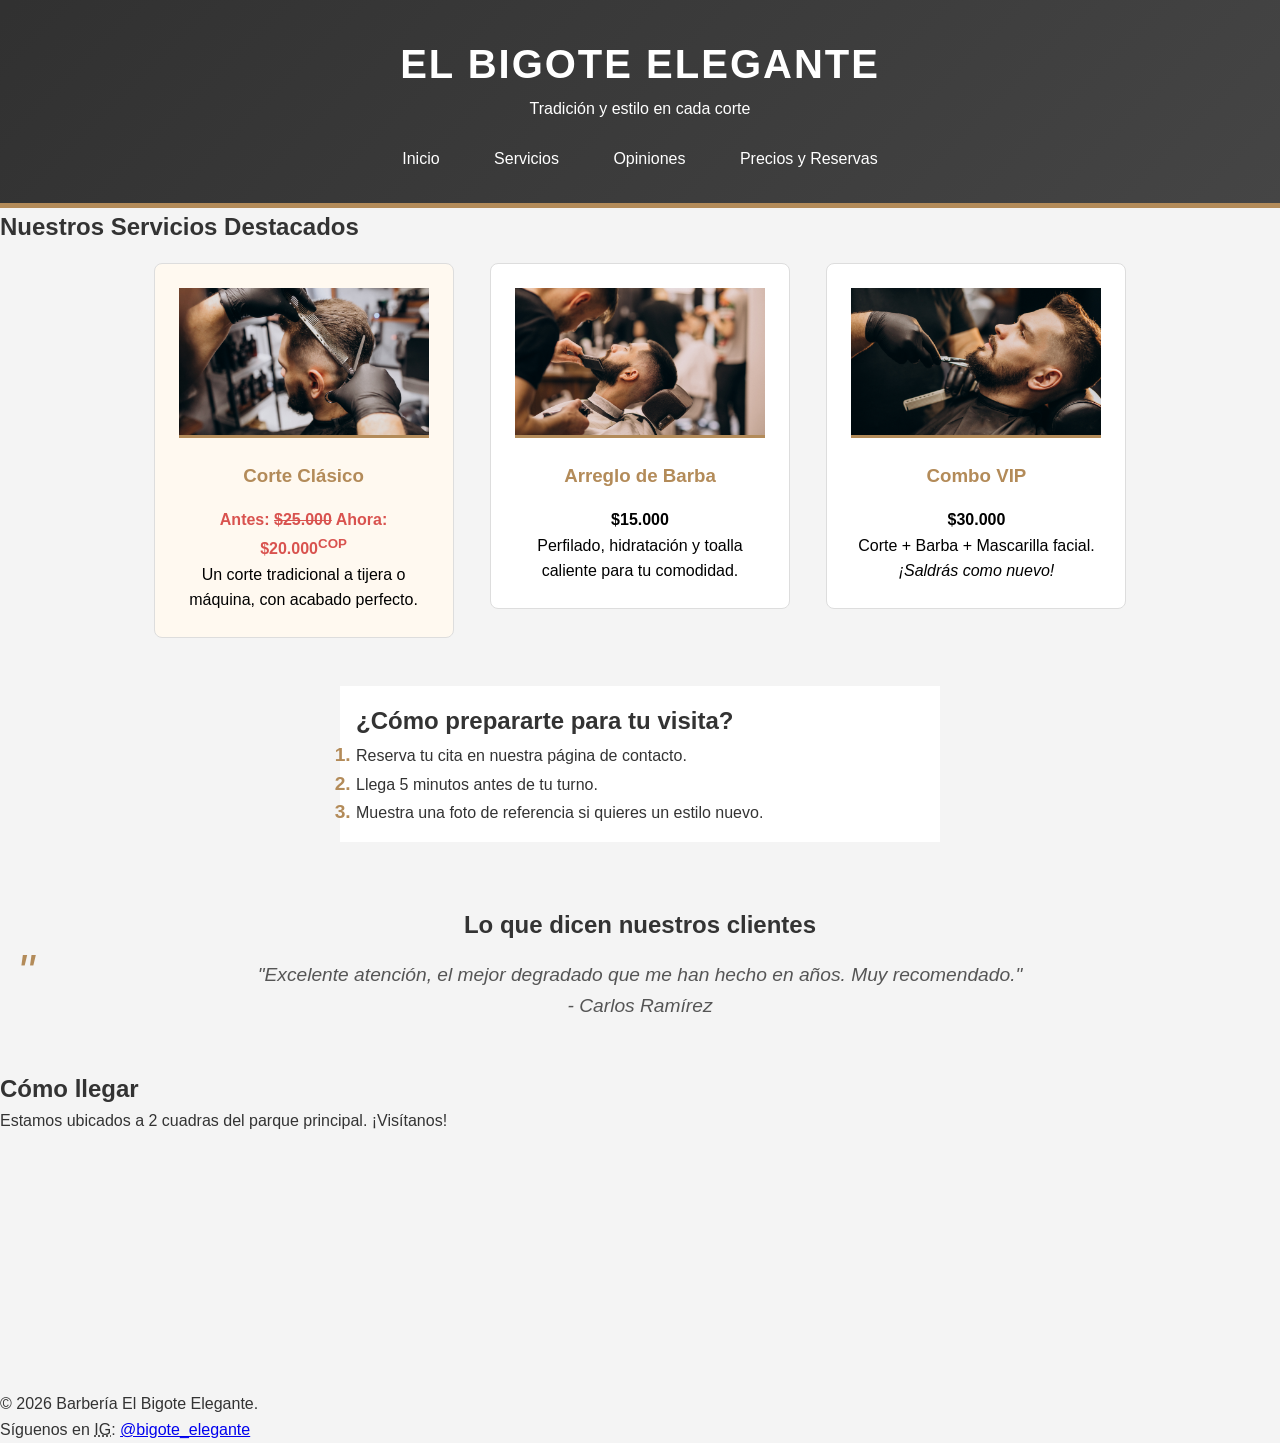
<file: index.html>
<!DOCTYPE html>
<html lang="es">
<head>
    <meta charset="UTF-8">
    <meta name="viewport" content="width=device-width, initial-scale=1.0">
    <title>Barbería El Bigote Elegante | Inicio</title>
    <meta name="description" content="La mejor barbería clásica del barrio. Cortes modernos, arreglo de barba y atención de primera.">
    <!-- Enlace a la hoja de estilos externa -->
    <link rel="stylesheet" href="css/styles.css">
</head>
<body>

    <!-- ================= ENCABEZADO Y NAVEGACIÓN ================= -->
    <header class="encabezado">
        <h1 class="encabezado__titulo">El Bigote Elegante</h1>
        <p class="encabezado__subtitulo">Tradición y estilo en cada corte</p>
        
        <nav class="navegacion">
            <!-- Lista desordenada obligatoria -->
            <ul class="navegacion__lista">
                <li><a href="index.html">Inicio</a></li>
                <li><a href="#servicios">Servicios</a></li>
                <li><a href="#testimonios">Opiniones</a></li>
                <li><a href="contacto.html">Precios y Reservas</a></li> <!-- Enlace a la segunda página -->
            </ul>
        </nav>
    </header>

    <main>
        <!-- ================= SECCIÓN DE SERVICIOS ================= -->
        <!-- Ancla destino -->
        <section id="servicios" class="servicios">
            <h2>Nuestros Servicios Destacados</h2>
            
            <div class="servicios__contenedor">
                <!-- Tarjeta 1 -->
                <article class="tarjeta tarjeta--promo">
                    <img src="images/corte.jpg" alt="Hombre recibiendo un corte de cabello moderno" class="tarjeta__imagen">
                    <h3 class="tarjeta__titulo">Corte Clásico</h3>
                    <!-- Etiqueta s (tachado) para precio anterior y sup para superíndice -->
                    <p class="precio">Antes: <s>$25.000</s> <strong class="precio--destacado">Ahora: $20.000<sup>COP</sup></strong></p>
                    <p>Un corte tradicional a tijera o máquina, con acabado perfecto.</p>
                </article>

                <!-- Tarjeta 2 -->
                <article class="tarjeta">
                    <img src="images/barba.jpg" alt="Barbero arreglando la barba de un cliente" class="tarjeta__imagen">
                    <h3 class="tarjeta__titulo">Arreglo de Barba</h3>
                    <p class="precio"><strong>$15.000</strong></p>
                    <p>Perfilado, hidratación y toalla caliente para tu comodidad.</p>
                </article>

                <!-- Tarjeta 3 -->
                <article class="tarjeta">
                    <img src="images/combo.jpg" alt="Cliente feliz con corte y barba" class="tarjeta__imagen">
                    <h3 class="tarjeta__titulo">Combo VIP</h3>
                    <p class="precio"><strong>$30.000</strong></p>
                    <p>Corte + Barba + Mascarilla facial. <em>¡Saldrás como nuevo!</em></p>
                </article>
            </div>
        </section>

        <!-- ================= SECCIÓN DE INFORMACIÓN Y CITAS ================= -->
        <aside class="informacion-extra">
            <h2>¿Cómo prepararte para tu visita?</h2>
            <!-- Lista ordenada obligatoria -->
            <ol class="lista-pasos">
                <li>Reserva tu cita en nuestra página de contacto.</li>
                <li>Llega 5 minutos antes de tu turno.</li>
                <li>Muestra una foto de referencia si quieres un estilo nuevo.</li>
            </ol>
        </aside>

        <section id="testimonios" class="testimonios">
            <h2>Lo que dicen nuestros clientes</h2>
            <!-- Uso de blockquote y cite obligatorio -->
            <blockquote class="testimonios__cita">
                "Excelente atención, el mejor degradado que me han hecho en años. Muy recomendado."
                <br>
                <cite>- Carlos Ramírez</cite>
            </blockquote>
        </section>

        <section class="ubicacion">
            <h2>Cómo llegar</h2>
            <p>Estamos ubicados a 2 cuadras del parque principal. ¡Visítanos!</p>
            <!-- Iframe obligatorio -->
            <iframe 
                src="https://www.google.com/maps/embed?pb=!1m18!1m12!1m3!1d15836.438253163456!2d-73.1798!3d7.0673!2m3!1f0!2f0!3f0!3m2!1i1024!2i768!4f13.1!3m3!1m2!1s0x8e683f120e290f1d%3A0xc3f6087b0a88096e!2zR2lyw7NuLCBTYW50YW5kZXIsIENvbG9tYmlh!5e0!3m2!1ses!2s!4v1710000000000" 
                width="100%" 
                height="250" 
                style="border:0;" 
                allowfullscreen="" 
                loading="lazy" 
                referrerpolicy="no-referrer-when-downgrade"
                title="Mapa de ubicación de la barbería en Girón">
            </iframe>
        </section>
    </main>

    <!-- ================= PIE DE PÁGINA ================= -->
    <footer class="pie-pagina">
        <p>&copy; 2026 Barbería El Bigote Elegante.</p>
        <!-- Uso de abbr y enlace externo obligatorio -->
        <p>Síguenos en <abbr title="Instagram">IG</abbr>: <a href="https://instagram.com" target="_blank" rel="noopener noreferrer">@bigote_elegante</a></p>
    </footer>

</body>
</html>
</file>
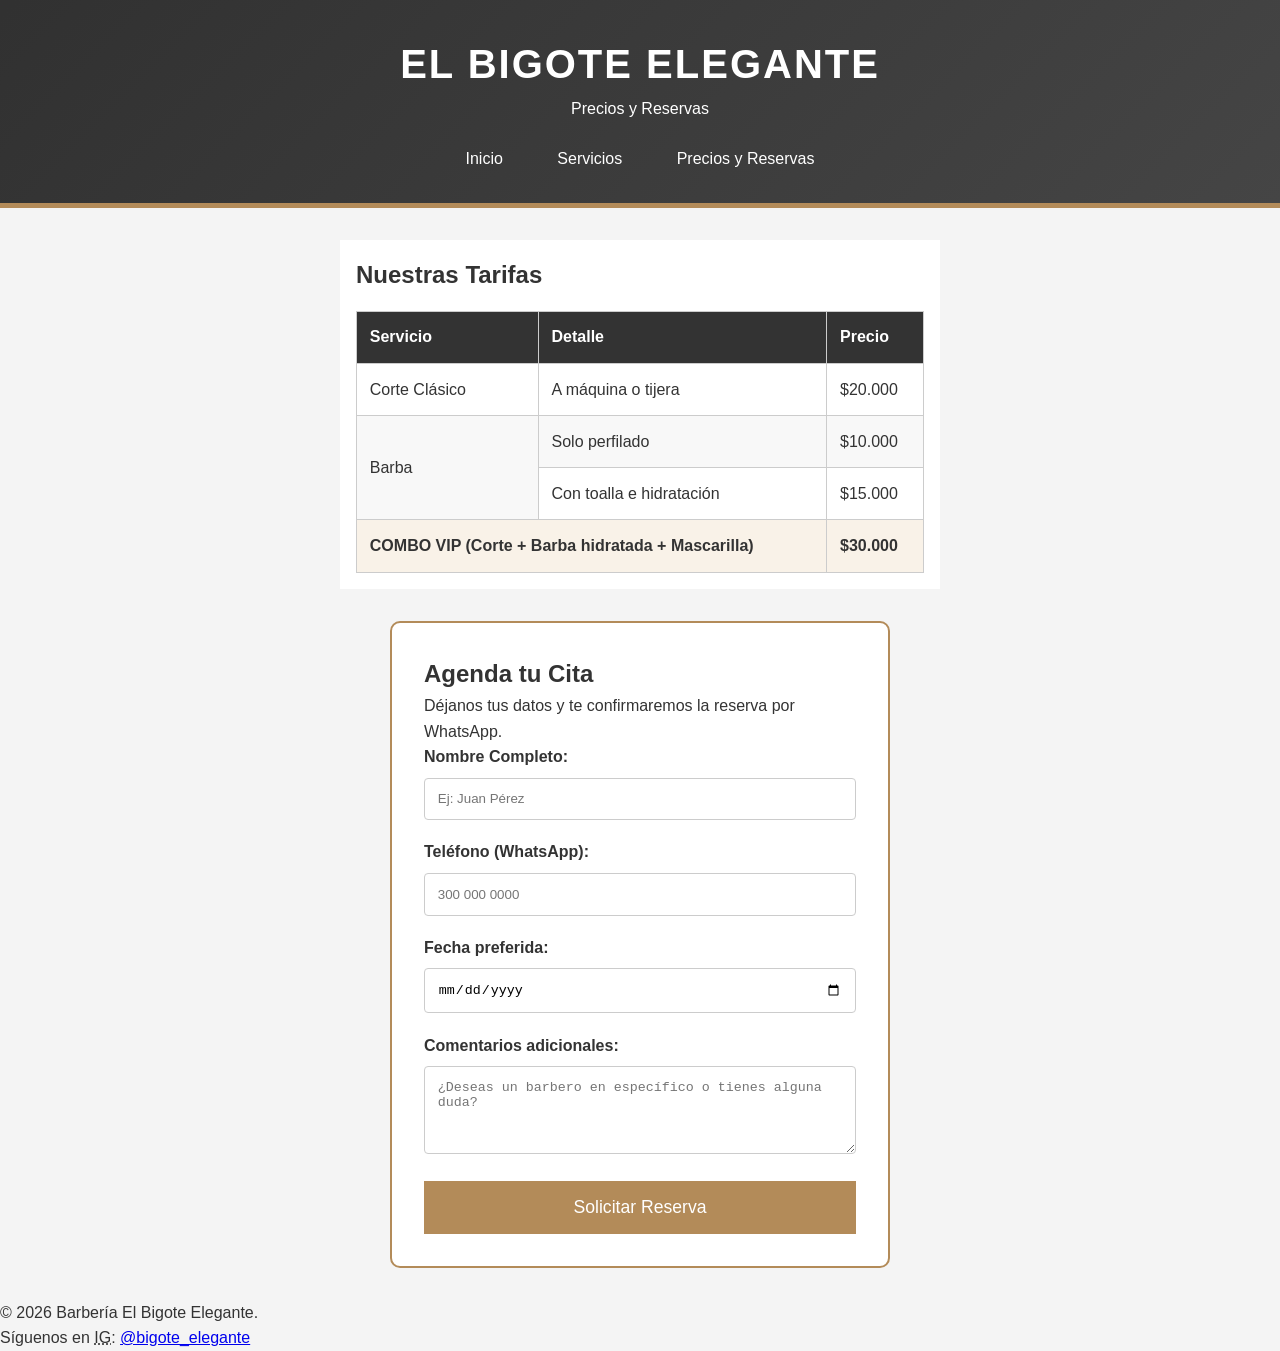
<file: contacto.html>
<!DOCTYPE html>
<html lang="es">
<head>
    <meta charset="UTF-8">
    <meta name="viewport" content="width=device-width, initial-scale=1.0">
    <title>Precios y Reservas | El Bigote Elegante</title>
    <meta name="description" content="Consulta nuestros precios y agenda tu cita en nuestra barbería.">
    <link rel="stylesheet" href="css/styles.css">
</head>
<body>

    <header class="encabezado">
        <h1 class="encabezado__titulo">El Bigote Elegante</h1>
        <p class="encabezado__subtitulo">Precios y Reservas</p>
        
        <nav class="navegacion">
            <ul class="navegacion__lista">
                <li><a href="index.html">Inicio</a></li>
                <li><a href="index.html#servicios">Servicios</a></li>
                <li><a href="contacto.html">Precios y Reservas</a></li>
            </ul>
        </nav>
    </header>

    <main>
        <!-- ================= SECCIÓN DE TABLA DE PRECIOS ================= -->
        <section class="seccion-precios">
            <h2>Nuestras Tarifas</h2>
            <table class="tabla-precios">
                <thead>
                    <tr>
                        <th>Servicio</th>
                        <th>Detalle</th>
                        <th>Precio</th>
                    </tr>
                </thead>
                <tbody>
                    <tr>
                        <td>Corte Clásico</td>
                        <td>A máquina o tijera</td>
                        <td>$20.000</td>
                    </tr>
                    <tr>
                        <!-- Uso de rowspan obligatorio -->
                        <td rowspan="2">Barba</td>
                        <td>Solo perfilado</td>
                        <td>$10.000</td>
                    </tr>
                    <tr>
                        <td>Con toalla e hidratación</td>
                        <td>$15.000</td>
                    </tr>
                </tbody>
                <tfoot>
                    <tr>
                        <!-- Uso de colspan obligatorio -->
                        <td colspan="2" class="tabla-precios__destacado">COMBO VIP (Corte + Barba hidratada + Mascarilla)</td>
                        <td class="tabla-precios__destacado">$30.000</td>
                    </tr>
                </tfoot>
            </table>
        </section>

        <!-- ================= SECCIÓN DE FORMULARIO ================= -->
        <section class="seccion-reservas">
            <h2>Agenda tu Cita</h2>
            <p>Déjanos tus datos y te confirmaremos la reserva por WhatsApp.</p>
            
            <form action="procesar.php" method="POST" class="formulario">
                
                <div class="formulario__grupo">
                    <label for="nombre">Nombre Completo:</label>
                    <input type="text" id="nombre" name="nombre" required placeholder="Ej: Juan Pérez">
                </div>

                <div class="formulario__grupo">
                    <label for="telefono">Teléfono (WhatsApp):</label>
                    <input type="tel" id="telefono" name="telefono" required placeholder="300 000 0000">
                </div>

                <div class="formulario__grupo">
                    <label for="fecha">Fecha preferida:</label>
                    <input type="date" id="fecha" name="fecha" required>
                </div>

                <div class="formulario__grupo">
                    <label for="mensaje">Comentarios adicionales:</label>
                    <textarea id="mensaje" name="mensaje" rows="4" placeholder="¿Deseas un barbero en específico o tienes alguna duda?"></textarea>
                </div>

                <button type="submit" class="boton-enviar">Solicitar Reserva</button>
            </form>
        </section>
    </main>

    <footer class="pie-pagina">
        <p>&copy; 2026 Barbería El Bigote Elegante.</p>
        <p>Síguenos en <abbr title="Instagram">IG</abbr>: <a href="https://instagram.com" target="_blank" rel="noopener noreferrer">@bigote_elegante</a></p>
    </footer>

</body>
</html>
</file>
<file: css/styles.css>
/* ================= VARIABLES ================= */
:root {
    --color-fondo: #f4f4f4;
    --color-texto: #333333;
    /* Color con canal alfa obligatorio (negro al 80% de opacidad) */
    --color-cabecera: rgba(0, 0, 0, 0.8);
    --color-acento: #b38b59; /* Dorado vintage */
    --color-blanco: #ffffff;
    
    --fuente-principal: 'Arial', sans-serif; /* font-family con respaldo */
    --espaciado-basico: 1rem;
}

/* ================= RESET BÁSICO Y DOCUMENTO ================= */
* {
    box-sizing: border-box;
    margin: 0;
    padding: 0;
}

body {
    font-family: var(--fuente-principal);
    background-color: var(--color-fondo);
    color: var(--color-texto);
    line-height: 1.6;
    /* Control de texto largo obligatorio */
    overflow-wrap: break-word; 
}

/* ================= ENCABEZADO Y NAVEGACIÓN ================= */
.encabezado {
    /* Fondo múltiple (gradiente + color alfa) obligatorio */
    background: linear-gradient(135deg, var(--color-cabecera) 0%, rgba(50,50,50,0.9) 100%);
    color: var(--color-blanco);
    text-align: center;
    padding: 2rem var(--espaciado-basico);
    border-bottom: 5px solid var(--color-acento);
}

.encabezado__titulo {
    font-size: 2.5rem;
    letter-spacing: 2px; /* Letter-spacing obligatorio */
    text-transform: uppercase; /* Text-transform obligatorio */
}

.navegacion {
    margin-top: 1.5rem;
}

.navegacion__lista {
    list-style: none;
    padding: 0;
}

.navegacion__lista li {
    display: inline-block; /* Sin usar flexbox, como pide el profesor */
    margin: 0 0.5rem;
}

.navegacion__lista a {
    color: var(--color-blanco);
    text-decoration: none; /* Text-decoration obligatorio */
    padding: 0.5rem 1rem;
    border: 1px solid transparent; /* Border obligatorio */
    transition: all 0.3s ease;
}

/* Interacción hover obligatoria */
.navegacion__lista a:hover,
.navegacion__lista a:focus-visible { /* focus-visible obligatorio */
    border-color: var(--color-acento);
    color: var(--color-acento);
}

/* ================= COMPONENTE: TARJETAS (Servicios) ================= */
.servicios__contenedor {
    text-align: center;
}

.tarjeta {
    background-color: var(--color-blanco);
    margin: 1.5rem auto; /* margin: auto obligatorio para centrar */
    padding: 1.5rem;
    max-width: 300px; /* max-width obligatorio */
    border-radius: 8px; /* border-radius obligatorio */
    border: 1px solid #ddd;
    overflow: hidden; /* overflow obligatorio */
}

.tarjeta__imagen {
    width: 100%;
    height: 150px;
    object-fit: cover;
    border-bottom: 3px solid var(--color-acento);
}

.tarjeta__titulo {
    margin: 1rem 0;
    color: var(--color-acento);
}

/* Selector Combinador (espacio) obligatorio */
.tarjeta p {
    color: var(--color-texto);
}

/* Selector de clase + clase para conflicto de especificidad */
.tarjeta.tarjeta--promo .precio {
    color: #d9534f; /* Rojo para destacar promo */
    font-weight: bold;
    animation: palpitar 2s infinite; /* Animación obligatoria */
}

/* ================= TABLAS Y LISTAS ================= */
.seccion-precios, .informacion-extra {
    max-width: 600px;
    margin: 2rem auto;
    padding: 1rem;
    background-color: var(--color-blanco);
}

.tabla-precios {
    width: 100%;
    border-collapse: collapse; /* border-collapse obligatorio */
    margin-top: 1rem;
}

.tabla-precios th, .tabla-precios td {
    border: 1px solid #ccc;
    padding: 0.8rem;
    text-align: left;
}

.tabla-precios th {
    background-color: var(--color-cabecera);
    color: var(--color-blanco);
}

.tabla-precios__destacado {
    font-weight: bold;
    background-color: #f9f2e8;
}

/* Pseudo-clase estructural obligatoria */
.tabla-precios tbody tr:nth-child(even) {
    background-color: #f8f8f8;
}

/* Pseudo-elemento ::marker obligatorio */
.lista-pasos li::marker {
    color: var(--color-acento);
    font-weight: bold;
    font-size: 1.2rem;
}

/* ================= FORMULARIO ================= */
.seccion-reservas {
    max-width: 500px;
    margin: 2rem auto;
    padding: 2rem;
    background-color: var(--color-blanco);
    border: 2px solid var(--color-acento);
    border-radius: 10px;
}

.formulario__grupo {
    margin-bottom: 1.2rem;
}

.formulario label {
    display: block;
    margin-bottom: 0.5rem;
    font-weight: bold;
}

/* Selector de atributo obligatorio */
.formulario input[type="text"],
.formulario input[type="tel"],
.formulario input[type="date"],
.formulario textarea {
    width: 100%;
    padding: 0.8rem;
    border: 1px solid #ccc;
    border-radius: 4px;
}

/* Interacción focus-within obligatoria */
.formulario__grupo:focus-within label {
    color: var(--color-acento);
}

.boton-enviar {
    background-color: var(--color-acento);
    color: var(--color-blanco);
    border: none;
    padding: 1rem 2rem;
    font-size: 1.1rem;
    cursor: pointer;
    width: 100%;
}

.boton-enviar:hover {
    background-color: #967040;
}

/* ================= PSEUDOELEMENTOS Y CITAS ================= */
.testimonios {
    text-align: center;
    padding: 2rem;
}

.testimonios__cita {
    font-size: 1.2rem;
    font-style: italic;
    color: #555;
    position: relative;
    padding: 1rem;
}

/* ::before obligatorio */
.testimonios__cita::before {
    content: '"';
    font-size: 3rem;
    color: var(--color-acento);
    position: absolute;
    top: -10px;
    left: -15px;
}

/* ================= ANIMACIONES ================= */
/* @keyframes obligatorio */
@keyframes palpitar {
    0% { transform: scale(1); }
    50% { transform: scale(1.05); }
    100% { transform: scale(1); }
}

/* ================= RESPONSIVE DESIGN (@media obligatorio) ================= */
/* El profesor pide que se vea bien en celular a 360px.
   Como lo hicimos "Mobile First" y con bloques, ya se ve bien en 360px.
   Usaremos el media query para hacerlo ver mejor en pantallas más grandes. */
@media (min-width: 768px) {
    .servicios__contenedor {
        /* Simulamos columnas sin usar grid o flexbox usando inline-block */
        text-align: center;
    }
    
    .tarjeta {
        display: inline-block;
        vertical-align: top;
        margin: 1rem;
        width: 30%;
    }
}
.tarjeta p { color: #000000; } 
.tarjeta { background-color: #ffffff; }
.tarjeta--promo { background-color: #fff9f0; } 
input { padding: 0.1rem; }
</file>
